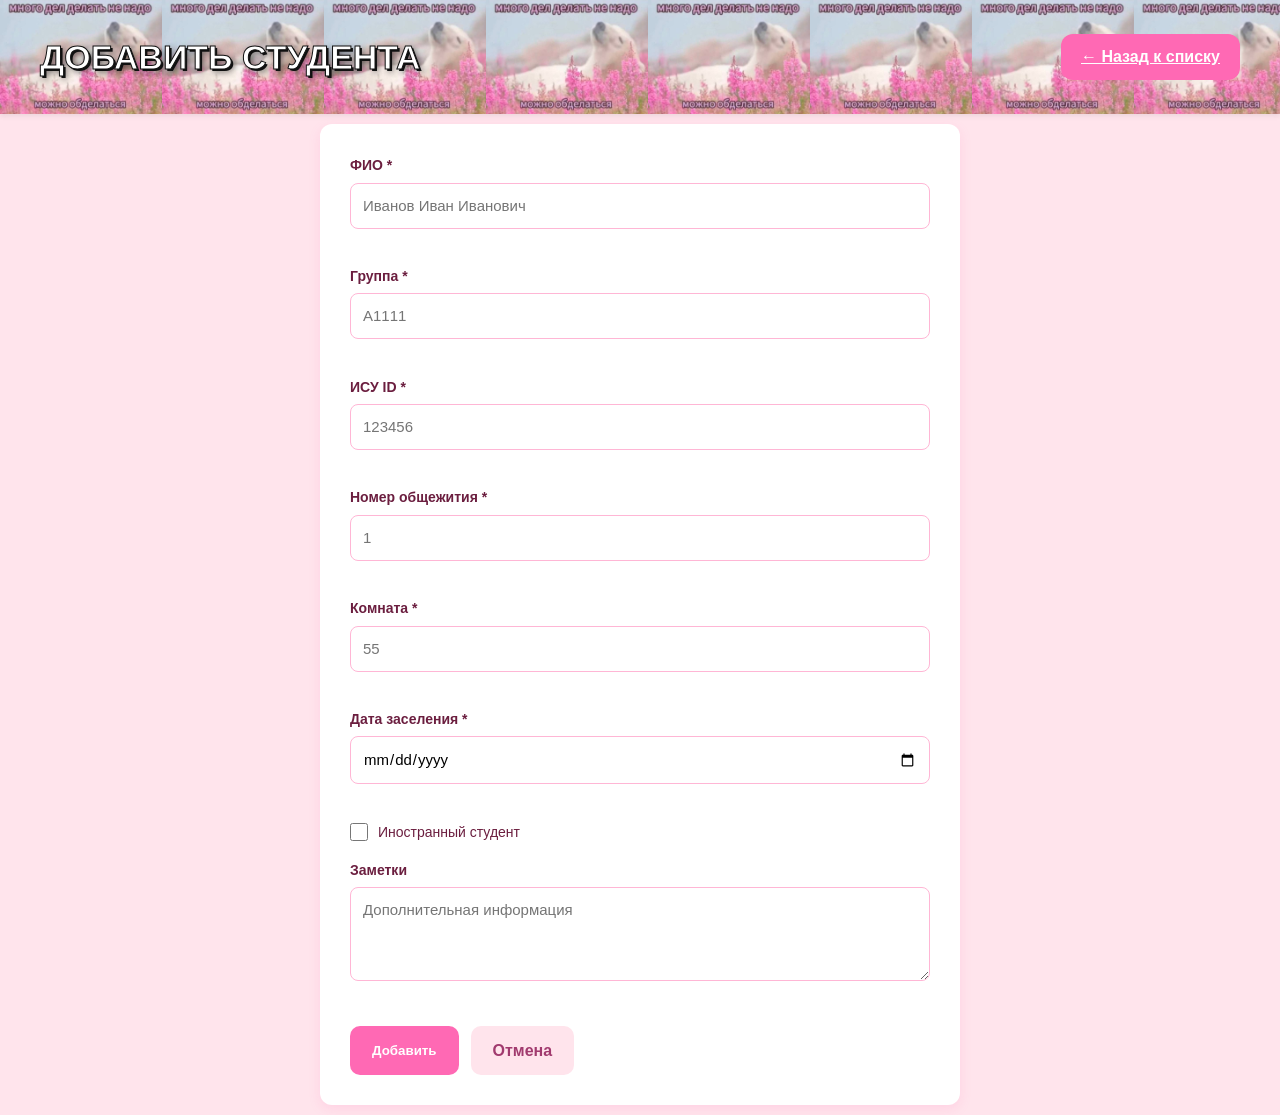
<file: form.html>
<!DOCTYPE html>
<html lang="ru">
<head>
    <meta charset="UTF-8">
    <meta name="viewport" content="width=device-width, initial-scale=1.0">
    <title>Студент — форма</title>
    <link rel="icon" href="favicon2.jpg" type="image/x-icon">
    <link rel="stylesheet" href="css/style.css">
</head>
<body>

    <header>
        <h1 id="form-title">Добавить студента</h1>
        <a href="index.html" class="btn-add">← Назад к списку</a>
    </header>

    <main>
        <form id="student-form" class="student-form" novalidate>
            <div class="form-row">
                <label for="name">ФИО *</label>
                <input type="text" id="name" name="name" required
                    minlength="5"
                    maxlength="50"
                    pattern="^[A-Za-zА-Яа-яЁё\-]+(\s+[A-Za-zА-Яа-яЁё\-]+){2,}$"
                    title="Минимум три слова: фамилия, имя, отчество. Только буквы и дефис."
                    placeholder="Иванов Иван Иванович">
                <span class="error-message" id="error-name"></span>
            </div>

            <div class="form-row">
                <label for="group">Группа *</label>
                <input type="text" id="group" name="group" required
                    pattern="[A-Za-z][1-9][0-9]{3}"
                    maxlength="5"
                    title="Формат: латинская буква и 4 цифры, например A1111"
                    placeholder="A1111"
                    style="text-transform: uppercase;">
                <span class="error-message" id="error-group"></span>
            </div>

            <div class="form-row">
                <label for="isuId">ИСУ ID *</label>
                <input type="number" id="isuId" name="isuId" required
                    min="100000" max="999999"
                    title="Ровно 6 цифр"
                    placeholder="123456">
                <span class="error-message" id="error-isuId"></span>
            </div>

            <div class="form-row">
                <label for="dorm">Номер общежития *</label>
                <input type="number" id="dorm" name="dorm" required
                       min="1" placeholder="1">
                <span class="error-message" id="error-dorm"></span>
            </div>

            <div class="form-row">
                <label for="room">Комната *</label>
                <input type="number" id="room" name="room" required
                    min="1" max="150"
                    placeholder="55">
                <span class="error-message" id="error-room"></span>
            </div>

            <div class="form-row">
                <label for="date">Дата заселения *</label>
                <input type="date" id="date" name="date" required
                    min="2000-01-01"
                    title="Дата от 2000 года и не позже сегодня">
                <span class="error-message" id="error-date"></span>
            </div>

            <div class="form-row form-row-checkbox">
                <label for="isForeign">
                    <input type="checkbox" id="isForeign" name="isForeign">
                    Иностранный студент
                </label>
            </div>

            <div class="form-row">
                <label for="notes">Заметки</label>
                <textarea id="notes" name="notes" rows="3"
                          maxlength="50" placeholder="Дополнительная информация"></textarea>
                <span class="error-message" id="error-notes"></span>
            </div>

            <div class="form-actions">
                <button type="submit" class="btn-submit" id="submit-btn">Добавить</button>
                <a href="index.html" class="btn-cancel">Отмена</a>
            </div>
        </form>
    </main>

    <script type="module" src="js/form.js"></script>
</body>
</html>
</file>
<file: css/style.css>
* {
    /* внешний отступ снаружи (расстояние до соседних элементов) */
    margin: 0;
    /* внутренний отступ внутри элемента (между текстом/контентом и границей)*/
    padding: 0;
    box-sizing: border-box;
}

body {
    font-family: 'Segoe UI', Tahoma, sans-serif;
    background-color: #ffe4ec;
    color: #333;
    line-height: 1.6;
    min-height: 100vh;
}

header {
    background: url(../header2.jpg);
    background-repeat: repeat-x, repeat-x;
    background-position: left center, left center;
    background-size: auto 100%, auto 100%;
    color: white;
    padding: 30px 40px;
    display: flex;
    justify-content: space-between;
    align-items: center;
    box-shadow: 0 2px 5px rgba(68, 67, 67, 0.1);
    width: 100%;
    box-sizing: border-box;
    overflow: hidden;
}

header h1 {
    font-family: Impact, "Arial Black", sans-serif;
    font-size: 34px;
    text-transform: uppercase;
    color: white;
    -webkit-text-stroke: 1px #111;
    text-shadow:
        2px 2px 0 #111,
        3px 3px 6px rgba(0, 0, 0, 0.6);
    transition: transform 0.2s;
}

header h1:hover {
    transform: scale(1.03);
}

.btn-add {
    background-color: #ff69b4;
    color: #fff;
    padding: 10px 20px;
    border-radius: 12px;
    font-weight: 600;
    transition: all 0.2s;
}
.btn-add:hover {
    background-color: #e0559f;
    transform: translateY(-2px);
}

main {
    padding: 10px 100px;
    max-width: 1200px;
    margin: 0 auto;
}

table {
    width: 100%;
    background-color: #ffd6e6;      
    border-radius: 8px;
    overflow: hidden;
    box-shadow: 0 2px 8px rgba(0, 0, 0, 0.08);
    border-collapse: collapse;
}

th {
    background-color: #ff8fc0;
    color: #fff;
    padding: 10px 12px;
    text-align: center;
    font-weight: 550;
    text-transform: uppercase;
    font-size: 13px;
    letter-spacing: 0.5px;
}

td {
    padding: 14px 16px;
    border-bottom: 1px solid #ffd0e0;    
}

tbody tr:nth-child(even) {
    background-color: #fff0f5;
}

tbody tr:hover {
    background-color: #ffc0d9;
    transition: background-color 0.2s;
}


.modal {
    position: fixed;
    top: 0;
    left: 0;
    width: 100%;
    height: 100%;
    background-color: rgba(0, 0, 0, 0.6);
    display: flex;
    justify-content: center;
    align-items: center;
    z-index: 1000;
}

.modal-content {
    background-color: #ffd6e6;
    padding: 30px;
    border-radius: 10px;
    max-width: 500px;
    width: 90%;
    position: relative;
    box-shadow: 0 10px 30px rgba(0, 0, 0, 0.2);
    overflow-wrap: break-word;
    box-sizing: border-box;
}

.close-btn {
    position: absolute;
    top: 10px;
    right: 15px;
    font-size: 28px;
    cursor: pointer;
    color: #b56b8b;                     
    transition: color 0.2s;
}
.close-btn:hover {
    color: #6b1e3f;
}

.hidden {
    display: none !important;
}


@media (max-width: 768px) {
    header {
        flex-direction: column;
        gap: 15px;
        padding: 15px 20px;
        text-align: center;
    }
    main { padding: 15px; }
    table, thead, tbody, th, td, tr { display: block; }
    thead { display: none; }
    tr {
        margin-bottom: 15px;
        border: 1px solid #ffb6d5;
        border-radius: 8px;
        padding: 10px;
    }
    td {
        border: none;
        padding: 8px;
        text-align: right;
        position: relative;
        padding-left: 50%;
    }
    td::before {
        content: attr(data-label);
        position: absolute;
        left: 10px;
        font-weight: 600;
        text-align: left;
    }
}


.dossier {
    width: 100%;
}

.dossier-header {
    display: flex;
    align-items: center;
    gap: 15px;
    margin-bottom: 25px;
    padding-bottom: 15px;
    border-bottom: 2px solid #ff8fc0;
    overflow-wrap: break-word;
    word-break: break-word;
    max-width: 100%;
}

.dossier-avatar {
    font-size: 48px;
}

.dossier-header h2 {
    margin: 0;
    color: #2d2a2a;
    font-size: 22px;
    overflow-wrap: break-word;
}

.dossier-body {
    display: flex;
    flex-direction: column;
    gap: 12px;
}

.dossier-row {
    display: flex;
    justify-content: space-between;
    padding: 8px 0;
    border-bottom: 1px dashed #ffb6d5;   
    overflow-wrap: break-word;
}

.dossier-label {
    color: #6b1e3f;
    font-weight: 600;
    min-width: 150px;
}

.dossier-value {
    color: #333;
    text-align: right;
    flex-grow: 1;
    overflow-wrap: break-word;
    word-break: break-word;
    max-width: 100%;
}

.dossier-actions {
    display: flex;
    gap: 10px;
    margin-top: 25px;
    justify-content: flex-end;
}

.dossier-actions button {
    padding: 10px 20px;
    border: none;
    border-radius: 6px;
    cursor: pointer;
    font-weight: 600;
    font-size: 14px;
    transition: all 0.2s;
}


.btn-view,
.btn-edit-row,
.btn-delete-row {
    display: inline-flex;
    align-items: center;
    justify-content: center;
    padding: 7px 12px;
    border: 1px solid #ffb6d5;
    border-radius: 7px;
    background-color: #fff0f6;
    color: #333;
    font: inherit;
    font-size: 14px;
    cursor: pointer;
    text-decoration: none;
    transition: background-color 0.2s;
}
.btn-view:hover,
.btn-edit-row:hover {
    background-color: #ffd6e6;
}
.btn-delete-row:hover {
    background-color: #ffc0d0;
    color: #9b2c2c;
}


.student-form {
    max-width: 640px;
    margin: 0 auto;
    background: #fff;
    padding: 30px;
    border-radius: 12px;
    box-shadow: 0 4px 12px rgba(255, 105, 180, 0.15);   /* розовая тень */
}

.form-row {
    display: flex;
    flex-direction: column;
    gap: 6px;
    margin-bottom: 16px;
}

.form-row label {
    font-size: 14px;
    font-weight: 600;
    color: #6b1e3f;
}

.form-row input[type="text"],
.form-row input[type="number"],
.form-row input[type="date"],
.form-row textarea {
    padding: 10px 12px;
    border: 1px solid #ffb6d5;
    border-radius: 8px;
    font: inherit;
    font-size: 15px;
    transition: border-color .2s, box-shadow .2s;
}

.form-row input:focus,
.form-row textarea:focus {
    outline: none;
    border-color: #ff69b4;
    box-shadow: 0 0 0 3px rgba(255, 105, 180, 0.25);
}

.form-row input.input-error,
.form-row textarea.input-error {
    border-color: #e5397a;                          
    box-shadow: 0 0 0 3px rgba(229, 57, 122, 0.18);
}

.error-message {
    font-size: 13px;
    color: #e5397a;                                 
    min-height: 1.1em;
}

.form-row-checkbox label {
    display: flex;
    align-items: center;
    gap: 10px;
    font-weight: 500;
    cursor: pointer;
}
.form-row-checkbox input {
    width: 18px;
    height: 18px;
    accent-color: #ff69b4;                         
}

.form-actions {
    display: flex;
    gap: 12px;
    margin-top: 24px;
}

.btn-submit {
    background: #ff69b4;
    color: #fff;
    border: none;
    padding: 12px 22px;
    border-radius: 10px;
    font-weight: 600;
    cursor: pointer;
    transition: background .2s, transform .15s;
}
.btn-submit:hover {
    background: #e0559f;
    transform: translateY(-1px);
}

.btn-cancel {
    display: inline-flex;
    align-items: center;
    padding: 12px 22px;
    border-radius: 10px;
    background: #ffe4ec;
    color: #a13a6e;
    text-decoration: none;
    font-weight: 600;
    transition: background .2s;
}
.btn-cancel:hover { background: #ffd0e0; }


.filters {
    display: flex;
    flex-wrap: wrap;
    gap: 10px;
    margin-bottom: 16px;
    align-items: center;
}
.filters input,
.filters select {
    width: 200px;
    height: 42px;
    
    padding: 9px 12px;
    border: 1px solid #ffb6d5;
    border-radius: 8px;
    font: inherit;
    font-size: 14px;
    background: #fff;
}

.filters input:focus,
.filters select:focus {
    outline: none;
    border-color: #ff69b4;
    box-shadow: 0 0 0 3px rgba(255, 105, 180, 0.25);
}
.filters button {
    padding: 9px 16px;
    border: none;
    border-radius: 8px;
    background: #ff69b4;
    color: #fff;
    font-weight: 600;
    cursor: pointer;
    transition: background .2s;
}
.filters button:hover { background: #e0559f; }
.filters button#filter-reset {
    background: #ffe4ec;
    color: #a13a6e;
}
.filters button#filter-reset:hover { background: #ffd0e0; }

@media (max-width: 768px) {
    .student-form { padding: 20px; }
    .form-actions { flex-direction: column; }
    .btn-submit, .btn-cancel { width: 100%; text-align: center; }
}
</file>
